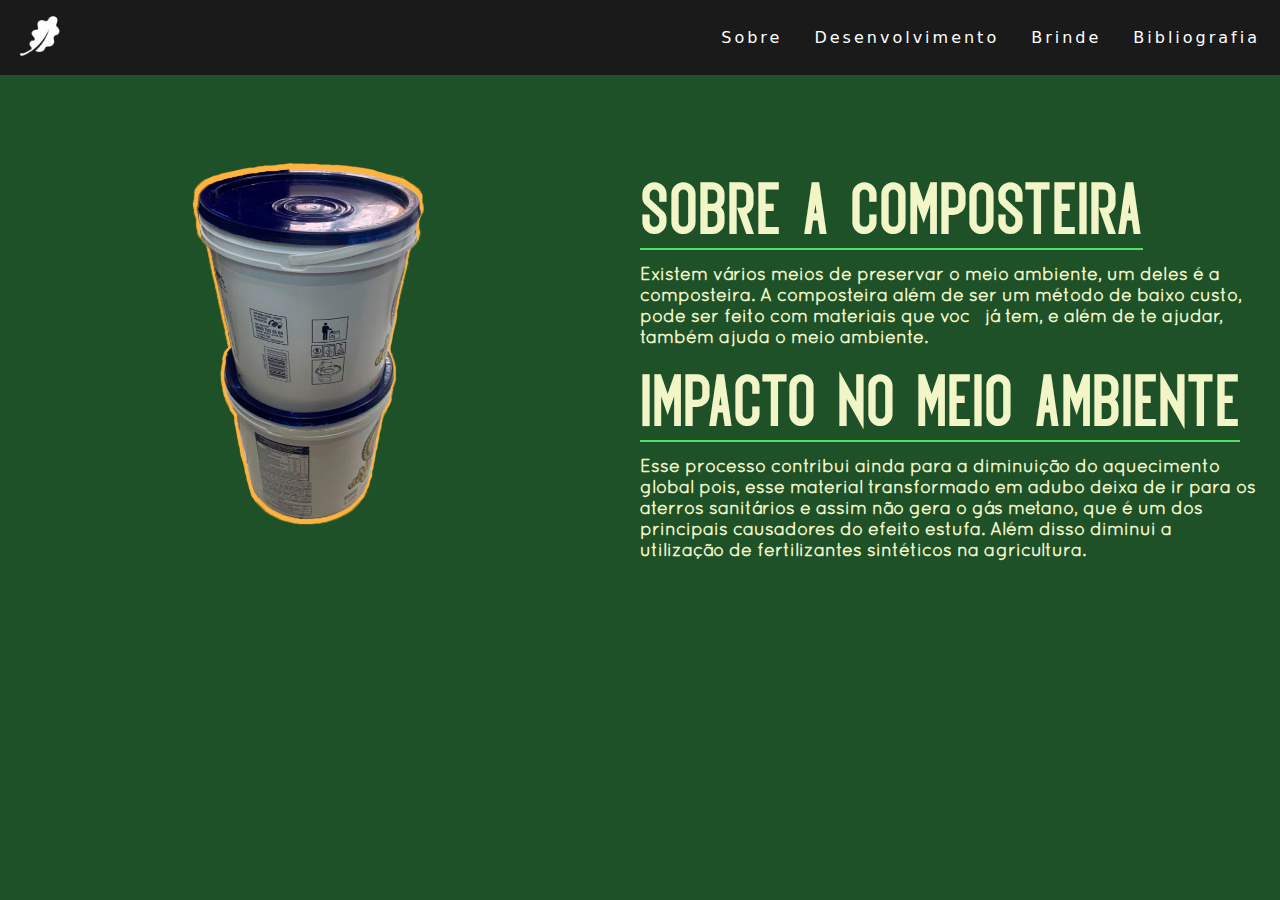
<file: pages/about.html>
<!DOCTYPE html>
<html lang="en">
<head>
  <meta charset="UTF-8">
  <meta http-equiv="X-UA-Compatible" content="IE=edge">
  <meta name="viewport" content="width=device-width, initial-scale=1.0">
  <link rel="icon" href="/styles/images/logo.png">
  <link rel="stylesheet" href="/styles/css/about.css">
  <title>composteira</title>
</head>
<body>

  <header>
    <nav>
      <div><a href="/index.html"><img src="/styles/images/logo.png" alt="" class="logo"></a></div>
      <div class="mobile-menu">
        <div class="line1"></div>
        <div class="line2"></div>
        <div class="line3"></div>
      </div>
      <ul class="nav-list">
        <li><a href="/pages/about.html" class="pages">Sobre</a></li>
        <li><a href="/pages/desenvolvimento.html" class="pages">Desenvolvimento</a></li>
        <li><a href="/pages/brinde.html" class="pages">Brinde</a></li>
        <li><a href="/pages/bibliografia.html" class="pages">Bibliografia</a></li>
      </ul>
    </nav>
  </header>

  <section class="container">

    <div class="left-side">
      <img class="image" src="/styles/images/composteira.png" alt="composteira orgânica">
    </div>

    <div class="right-side">
      <div class="title">Sobre a composteira</div>

      <div class="description">Existem vários meios de preservar o meio ambiente, um deles é a composteira. A composteira além de ser um método de baixo custo, pode ser feito com materiais que você já tem, e além de te ajudar, também ajuda o meio ambiente.

      </div>
    
      <div class="title2">Impacto no meio ambiente</div>

      <div class="description2">Esse processo contribui ainda para a diminuição do aquecimento global pois, esse material transformado em adubo deixa de ir para os aterros sanitários e assim não gera o gás metano, que é um dos principais causadores do efeito estufa. Além disso diminui a utilização de fertilizantes sintéticos na agricultura.</div>
    </div>
  </section>

  <script src="/main.js"></script>

</body>
</html>
</file>
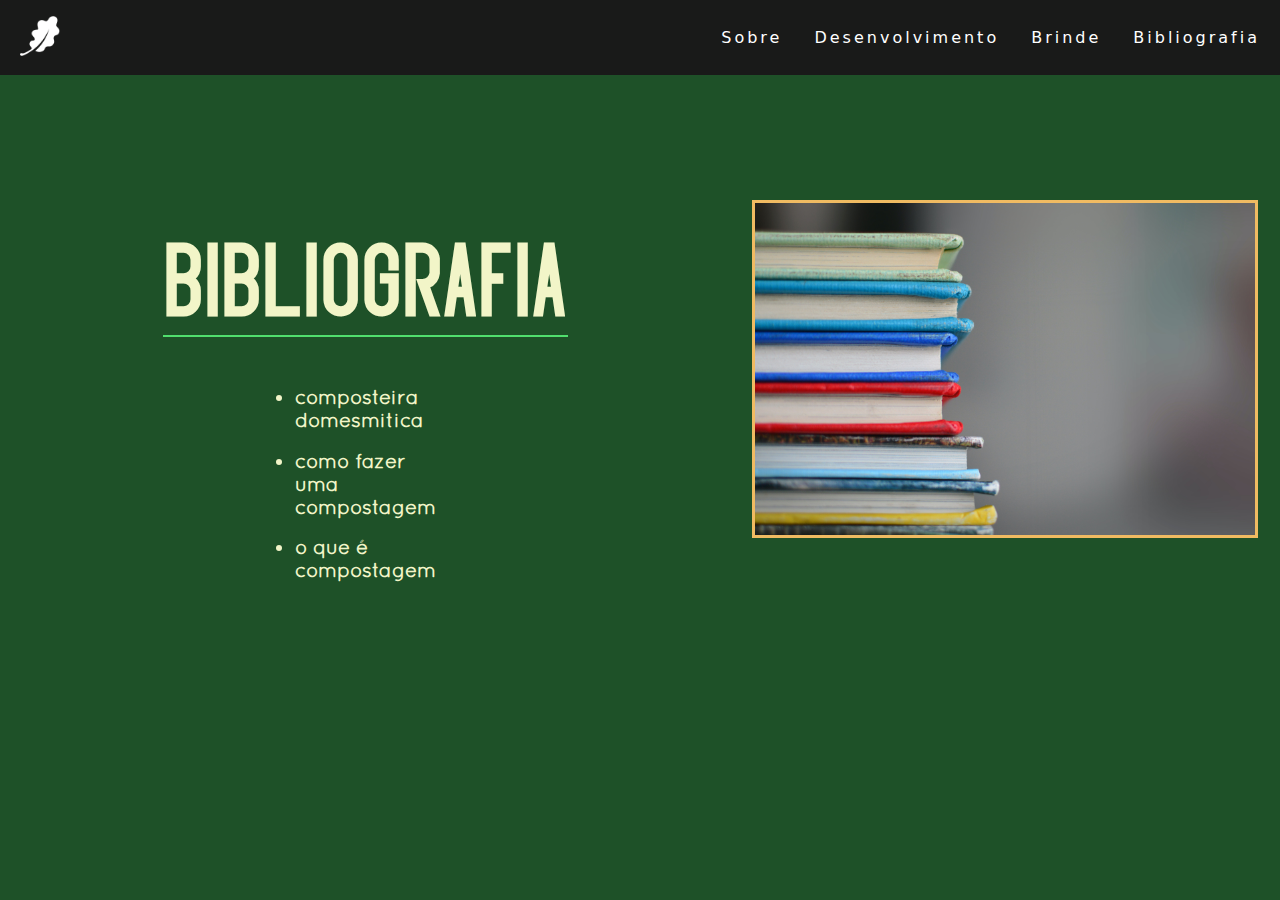
<file: pages/bibliografia.html>
<!DOCTYPE html>
<html lang="en">
<head>
  <meta charset="UTF-8">
  <meta http-equiv="X-UA-Compatible" content="IE=edge">
  <meta name="viewport" content="width=device-width, initial-scale=1.0">
  <link rel="stylesheet" href="/styles/css/bibliografia.css">
  <link rel="icon" href="/styles/images/logo.png">
  <title>composteira</title>
</head>
<body>

  <header>
    <nav>
      <div><a href="/index.html"><img src="/styles/images/logo.png" alt="" class="logo"></a></div>
      <div class="mobile-menu">
        <div class="line1"></div>
        <div class="line2"></div>
        <div class="line3"></div>
      </div>
      <ul class="nav-list">
        <li><a href="/pages/about.html" class="pages">Sobre</a></li>
        <li><a href="/pages/desenvolvimento.html" class="pages">Desenvolvimento</a></li>
        <li><a href="/pages/brinde.html" class="pages">Brinde</a></li>
        <li><a href="" class="pages">Bibliografia</a></li>
      </ul>
    </nav>
  </header>

  <section class="container">

    <div class="left-side">
      <div class="title">
        bibliografia
      </div>
      <div class="links">
        <ul class="list-links">
          <div class="lineli">
            <li class="refs"><a href="https://www.freepik.com/vectors/book-online" class="link">composteira domesmitica</a></li>
            <li class="refs"><a href="https://www.google.com.br/" class="link">como fazer uma compostagem</a></li>
            <li class="refs"><a href="https://www.google.com.br/" class="link">o que é compostagem</a></li>
          </div>
        </ul>
      </div>
    </div>

    <div class="right-side">
      <img src="/styles/images/student.jpg" alt="" class="student">
    </div>
  </section>



  <script src="/main.js"></script>
</body>
</html>
</file>
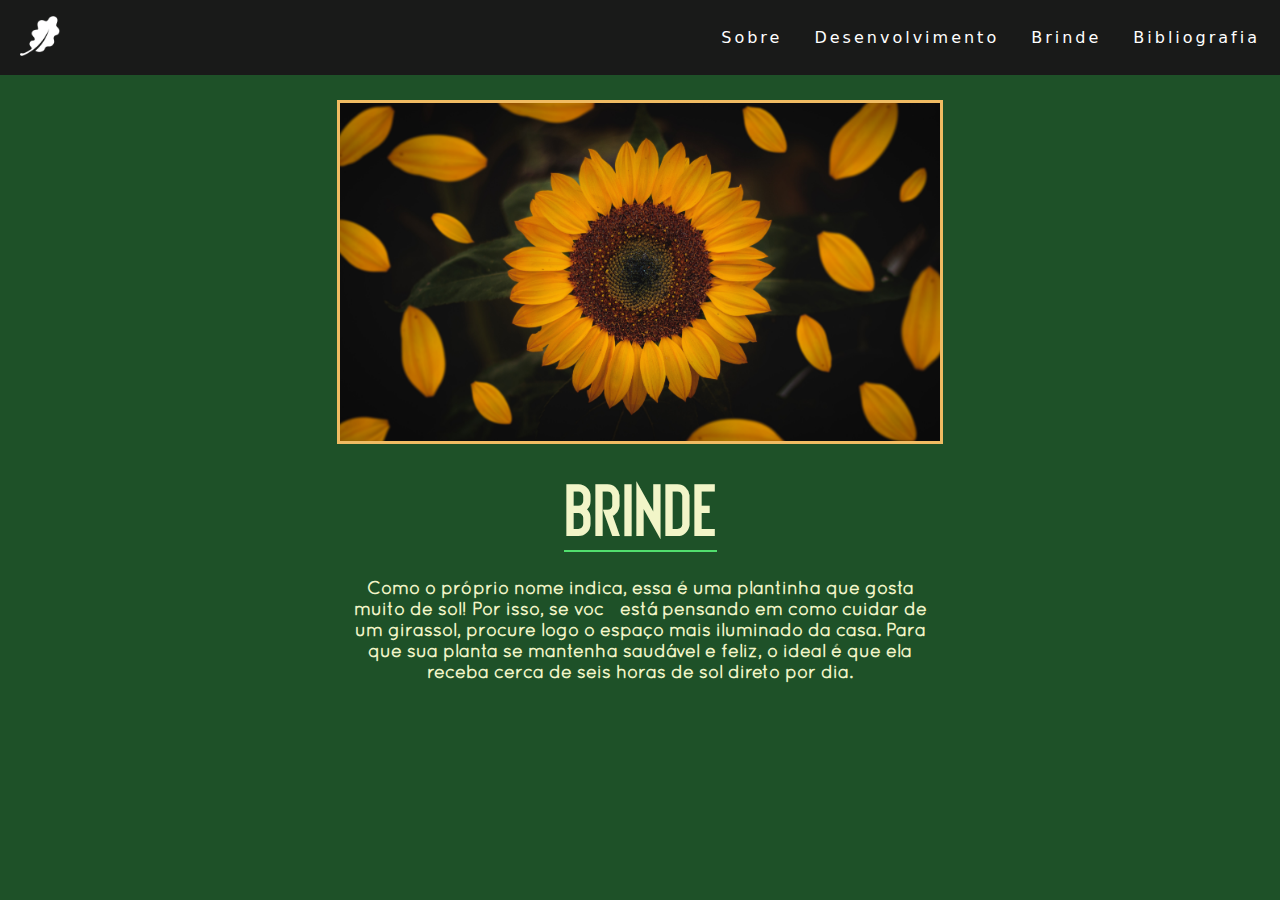
<file: pages/brinde.html>
<!DOCTYPE html>
<html lang="en">
<head>
  <meta charset="UTF-8">
  <meta http-equiv="X-UA-Compatible" content="IE=edge">
  <meta name="viewport" content="width=device-width, initial-scale=1.0">
  <link rel="stylesheet" href="/styles/css/brinde.css">
  <link rel="icon" href="/styles/images/logo.png">
  <title>composteira</title>
</head>
<body>
  <header>
    <nav>
      <div><a href="/index.html"><img src="/styles/images/logo.png" alt="" class="logo"></a></div>
      <div class="mobile-menu">
        <div class="line1"></div>
        <div class="line2"></div>
        <div class="line3"></div>
      </div>
      <ul class="nav-list">
        <li><a href="/pages/about.html" class="pages">Sobre</a></li>
        <li><a href="/pages/desenvolvimento.html" class="pages">Desenvolvimento</a></li>
        <li><a href="/pages/brinde.html" class="pages">Brinde</a></li>
        <li><a href="/pages/bibliografia.html" class="pages">Bibliografia</a></li>
      </ul>
    </nav>
  </header>
  
  <section class="container">
    <div class="container1">
        <img src="/styles/images/yair-mejia-oO62CP-g1EA-unsplash.jpg" alt="" class="image">
    </div>

    <div class="container2">
        <div class="title">Brinde</div>

        <div class="description">Como o próprio nome indica, essa é uma plantinha que gosta muito de sol! Por isso, se você está pensando em como cuidar de um girassol, procure logo o espaço mais iluminado da casa. Para que sua planta se mantenha saudável e feliz, o ideal é que ela receba cerca de seis horas de sol direto por dia.
        </div>
        
      </div>
    </div>
  </section>



  <script src="/main.js"></script>
</body>
</html>
</file>
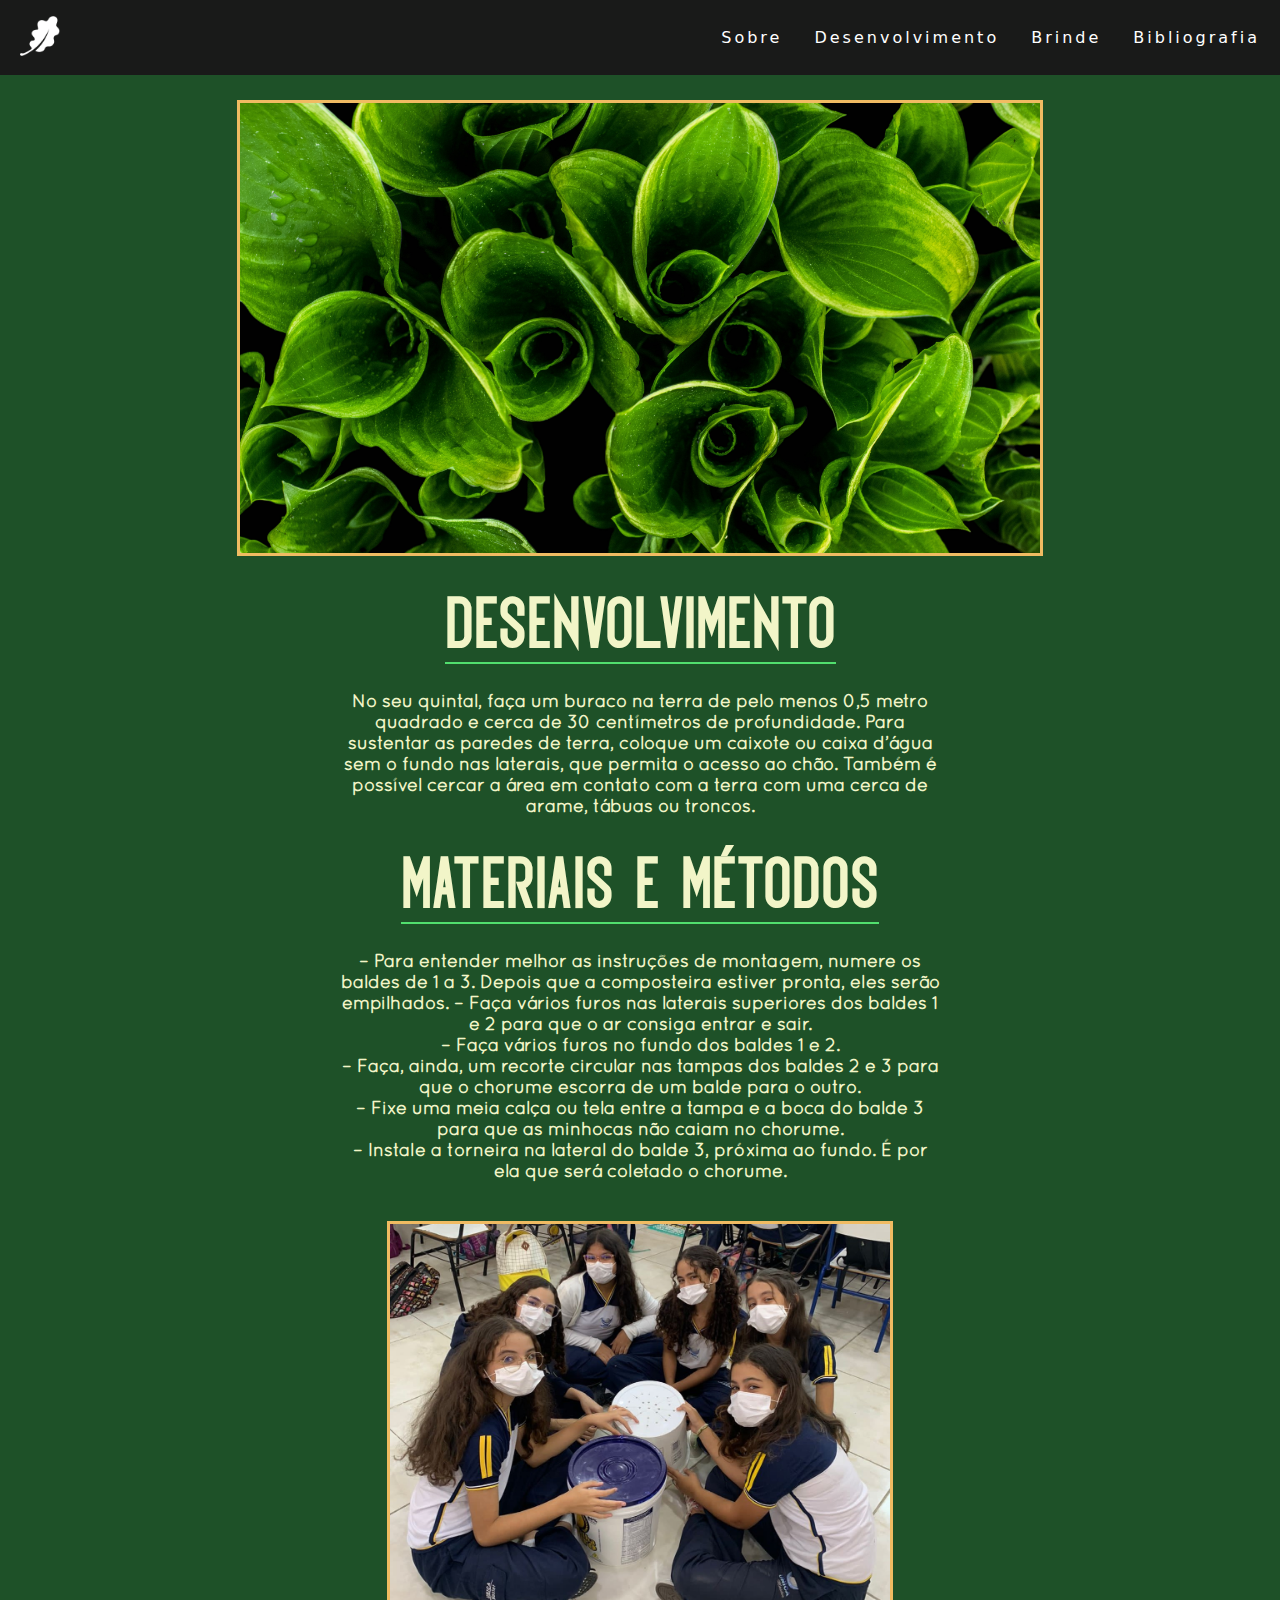
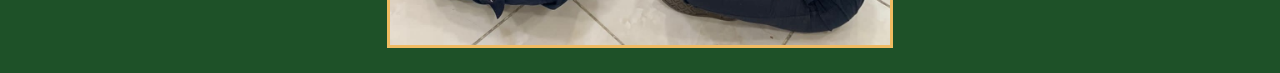
<file: pages/desenvolvimento.html>
<!DOCTYPE html>
<html lang="en">
<head>
  <meta charset="UTF-8">
  <meta http-equiv="X-UA-Compatible" content="IE=edge">
  <meta name="viewport" content="width=device-width, initial-scale=1.0">
  <link rel="icon" href="/styles/images/logo.png">
  <link rel="stylesheet" href="/styles/css/desenvolvimento.css">
  <title>composteira</title>
</head>
<body>

 <header>
    <nav>
      <div><a href="/index.html"><img src="/styles/images/logo.png" alt="" class="logo"></a></div>
      <div class="mobile-menu">
        <div class="line1"></div>
        <div class="line2"></div>
        <div class="line3"></div>
      </div>
      <ul class="nav-list">
        <li><a href="/pages/about.html" class="pages">Sobre</a></li>
        <li><a href="/pages/desenvolvimento.html" class="pages">Desenvolvimento</a></li>
        <li><a href="/pages/brinde.html" class="pages">Brinde</a></li>
        <li><a href="/pages/bibliografia.html" class="pages">Bibliografia</a></li>
      </ul>
    </nav>
  </header>

  <section class="container">
    <div class="container1">
        <img src="/styles/images/paisagem.jpg" alt="" class="image">
    </div>

    <div class="container2">
        <div class="title">Desenvolvimento</div>

        <div class="description">No seu quintal, faça um buraco na terra de pelo menos 0,5 metro quadrado e cerca de 30 centímetros de profundidade. Para sustentar as paredes de terra, coloque um caixote ou caixa d’água sem o fundo nas laterais, que permita o acesso ao chão. Também é possível cercar a área em contato com a terra com uma cerca de arame, tábuas ou troncos.
        </div>
      
        <div class="title2">Materiais e métodos</div>

        <div class="description2">– Para entender melhor as instruções de montagem, numere os baldes de 1 a 3. Depois que a composteira estiver pronta, eles serão empilhados.
          – Faça vários furos nas laterais superiores dos baldes 1 e 2 para que o ar consiga entrar e sair.
          <br>
          – Faça vários furos no fundo dos baldes 1 e 2.
          <br>
          – Faça, ainda, um recorte circular nas tampas dos baldes 2 e 3 para que o chorume escorra de um balde para o outro.
          <br>
          – Fixe uma meia calça ou tela entre a tampa e a boca do balde 3 para que as minhocas não caiam no chorume.
          <br>
          – Instale a torneira na lateral do balde 3, próxima ao fundo. É por ela que será coletado o chorume.
          </div>
    </div>
    <div class="container3">
      <div class="image-box">
        <img src="/styles/images/group.jpeg" alt="" class="image2">
      </div>
    </div>
  </section>

  <script src="/main.js"></script>
</body>
</html>
</file>
<file: styles/css/about.css>
@font-face {
  font-family: modern;
  src: url(/styles/fonts/quicksand/Quicksand-Regular.otf);
}

@font-face {
  font-family: media;
  src: url(/styles/fonts/ExonRegular-0WjEd.otf);
}

@font-face {
  font-family: destaque;
  src: url(/styles/fonts/Back\ to\ school.otf);
}



* {
  margin: 0;
  padding: 0;
}

body {
  font-family: 'modern';
}



/* HEADER */

.pages {
  color: #fff;
  text-decoration: none;
  transition: 0.3s;
}

.pages:hover {
  opacity: 0.7;
}

.logo {
  width: 40px;
  margin-left: 20px;
}

nav {
  display: flex;
  position: fixed;
  left: 0;
  right: 0;
  top: 0;
  justify-content: space-between;
  align-items: center;
  font-family: system-ui, -apple-system, Helvetica, Arial, sans-serif;
  background: #191A19;
  height: 75px;
}

.nav-list {
  list-style: none;
  display: flex;
  margin-right: 20px;
}

.nav-list li {
  letter-spacing: 3px;
  margin-left: 32px;
}

.mobile-menu {
  display: none;
  cursor: pointer;
}

.mobile-menu div {
  width: 32px;
  height: 2px;
  background: #fff;
  margin: 8px;
  transition: 0.3s;
}

/* HEADER */

/* SECTION */

.container {
  display: flex;
  height: 100vh;
  background-color: #1E5128;
}

.left-side {
  flex: 1;
  align-items: center;
  background-color: #1E5128;
}

.image {
  display: block;
  width: 55%;
  margin-right: auto;
  margin-left: auto;
  margin-top: 20%;
}

.right-side {
  flex: 1;
  align-items: center;
  background-color: #1E5128;
  padding: 0 20px;

}

.title {
  color: #F2F5C8;
  font-size: 70px;
  font-weight: 600;
  font-family: 'media';
  text-align: left;
  margin-top: 27%;
  border-bottom: 2px solid #51df6e;
  margin-right: auto;
  width: max-content;
}

.description {
  color: #F2F5C8;
  font-size: 18px;
  font-weight: bold;
  font-family: 'modern';
  text-align: left;
  margin-top: 2%;
}

.title2 {
  color: #F2F5C8;
  font-size: 70px;
  font-weight: 600;
  font-family: 'media';
  text-align: left;
  margin-top: 2%;
  border-bottom: 2px solid #51df6e;
  margin-right: auto;
  width: max-content;
}

.description2 {
  color: #F2F5C8;
  font-size: 18px;
  font-weight: bold;
  font-family: 'modern';
  text-align: left;
  margin-top: 2%;
}


/* SECTION */


/* RESPONSIVE */

@media (max-width: 999px) {
  body {
    overflow-x: hidden;
    background-color: #1E5128;
  }

  .nav-list {
    position: absolute;
    top: 8vh;
    right: 0;
    width: 43vw;
    height: 92vh;
    flex-direction: column;
    align-items: center;
    justify-content: space-around;
    transform: translateX(100%);
    transition: transform 0.3s ease-in;
    margin-right: 0px;
  }

  .nav-list li {
    margin-left: 0;
    opacity: 0;
  }

  .mobile-menu {
    display: block;
  }

  .container {
    display: block;
  }

  .right-side {
    margin-top: -170px;
  }

  .image {
    margin-top: 80px;
  }

  .title {
    font-size: 40px;
    margin-left: auto;
    margin-right: auto;
  }

  .description {
    font-size: 15px;
    width: 300px;
    text-align: center;
    margin-left: auto;
    margin-right: auto;
  }

  .title2 {
    font-size: 40px;
    margin-left: auto;
    margin-right: auto;
  }

  .description2 {
    font-size: 15px;
    width: 300px;
    text-align: center;
    margin-left: auto;
    margin-right: auto;
  }

}

@media (max-width: 500px) {
  .right-side {
    margin-top: -80px;
  }


  .title2 {
    margin-top: 30px;
    font-size: 35px;
  }
}

.nav-list.active {
  transform: translateX(0);
  background: #191A19;
  width: 190px;
}

@keyframes navLinkFade {
  from {
    opacity: 0;
    transform: translateX(50px);
  }

  to {
    opacity: 1;
    transform: translateX(0);
  }
}

.mobile-menu.active .line1 {
  transform: rotate(-45deg) translate(-8px, 8px);
}

.mobile-menu.active .line2 {
  opacity: 0;
}

.mobile-menu.active .line3 {
  transform: rotate(45deg) translate(-5px, -7px);
}

/* RESPONSIVE */
</file>
<file: styles/css/bibliografia.css>
@font-face {
  font-family: modern;
  src: url(/styles/fonts/quicksand/Quicksand-Regular.otf);
}

@font-face {
  font-family: media;
  src: url(/styles/fonts/ExonRegular-0WjEd.otf);
}

@font-face {
  font-family: destaque;
  src: url(/styles/fonts/Back\ to\ school.otf);
}



* {
  margin: 0;
  padding: 0;
}

body {
  font-family: 'modern';
  background-color: #1E5128;
}


/* HEADER */

.pages {
  color: #fff;
  text-decoration: none;
  transition: 0.3s;
}

.pages:hover {
  opacity: 0.7;
}

.logo {
  width: 40px;
  margin-left: 20px;
}

nav {
  display: flex;
  position: fixed;
  left: 0;
  right: 0;
  top: 0;
  justify-content: space-between;
  align-items: center;
  font-family: system-ui, -apple-system, Helvetica, Arial, sans-serif;
  background: #191A19;
  height: 75px;
}

.nav-list {
  list-style: none;
  display: flex;
  margin-right: 20px;
}

.nav-list li {
  letter-spacing: 3px;
  margin-left: 32px;
}

.mobile-menu {
  display: none;
  cursor: pointer;
}

.mobile-menu div {
  width: 32px;
  height: 2px;
  background: #fff;
  margin: 8px;
  transition: 0.3s;
}

/* HEADER */

/* SECTION */

.container {
  display: flex;
  height: 100vh;
}

.right-side {
  flex: 1;
}

.left-side {
  flex: 1;
  display: block;
  margin: 90px;
  align-items: center;
}

.title {
  color: #F2F5C8;
  margin-top: 130px;
  font-size: 100px;
  font-weight: 600;
  font-family: 'media';
  text-align: center;
  width: max-content;
  margin-left: auto;
  margin-right: auto;
  border-bottom: 2px solid #51df6e;
}

.refs {
  padding-top: 15px;
  color: #F2F5C8;
  font-size: 20px;
  font-weight: bold;
  font-family: 'modern';
  text-align: left;
  margin-top: 2%;
}

.list-links {
  margin-top: 20px;
  width: min-content;
  display: flex;
  margin-left: auto;
  margin-right: auto;
}

.lineli {
  margin: 30px;
  margin-top: 10px;
}

.link {
  text-decoration: none;
  color: #F2F5C8;
}


.student {
  display: block;
  width: 500px;
  margin-top: 200px;
  margin-left: auto;
  margin-right: auto;
  border: 3px solid #F0BB62;
}

/* SECTION */

/* RESPONSIVE */

@media (max-width: 999px) {
  body {
    overflow-x: hidden;
  }

  .nav-list {
    position: absolute;
    top: 8vh;
    right: 0;
    width: 43vw;
    height: 92vh;
    flex-direction: column;
    align-items: center;
    justify-content: space-around;
    transform: translateX(100%);
    transition: transform 0.3s ease-in;
    margin-right: 0px;
  }

  .nav-list li {
    margin-left: 0;
    opacity: 0;
  }

  .mobile-menu {
    display: block;
  }

  .container {
    display: block;
    margin-top: -40px;
  }

  .student {
    margin-top: -50px;
    width: 300px;
  }

  .title {
    font-size: 40px;
  }

  .refs {
    font-size: 15px;
  }

  .list-links {
    width: min-content;
    display: block;
    margin-top: -5px;
  }

  .refs {
    width: min-content;
  }

  .lineli {
    margin: 0px;
  }

}

.nav-list.active {
  transform: translateX(0);
  background: #191A19;
  width: 190px;
}

@keyframes navLinkFade {
  from {
    opacity: 0;
    transform: translateX(50px);
  }

  to {
    opacity: 1;
    transform: translateX(0);
  }
}

.mobile-menu.active .line1 {
  transform: rotate(-45deg) translate(-8px, 8px);
}

.mobile-menu.active .line2 {
  opacity: 0;
}

.mobile-menu.active .line3 {
  transform: rotate(45deg) translate(-5px, -7px);
}

/* RESPONSIVE */
</file>
<file: styles/css/brinde.css>
@font-face {
  font-family: modern;
  src: url(/styles/fonts/quicksand/Quicksand-Regular.otf);
}

@font-face {
  font-family: media;
  src: url(/styles/fonts/ExonRegular-0WjEd.otf);
}

@font-face {
  font-family: destaque;
  src: url(/styles/fonts/Back\ to\ school.otf);
}

* {
  margin: 0;
  padding: 0;
}

body {
  font-family: 'modern';
  background-color: #1E5128;
}


/* HEADER */

.pages {
  color: #fff;
  text-decoration: none;
  transition: 0.3s;
}

.pages:hover {
  opacity: 0.7;
}

.logo {
  width: 40px;
  margin-left: 20px;
}

nav {
  display: flex;
  position: fixed;
  left: 0;
  right: 0;
  top: 0;
  justify-content: space-between;
  align-items: center;
  font-family: system-ui, -apple-system, Helvetica, Arial, sans-serif;
  background: #191A19;
  height: 75px;
}

.nav-list {
  list-style: none;
  display: flex;
  margin-right: 20px;
}

.nav-list li {
  letter-spacing: 3px;
  margin-left: 32px;
}

.mobile-menu {
  display: none;
  cursor: pointer;
}

.mobile-menu div {
  width: 32px;
  height: 2px;
  background: #fff;
  margin: 8px;
  transition: 0.3s;
}

/* HEADER */



/* SECTION */

.image {
  border: 3px solid #F0BB62;
  display: block;
  margin-left: auto;
  margin-right: auto;
  margin-top: 100px;
  width: 600px;
}

.title {
  margin-top: 25px;
  color: #F2F5C8;
  font-size: 70px;
  font-weight: 600;
  font-family: 'media';
  text-align: center;
  width: max-content;
  margin-left: auto;
  margin-right: auto;
  border-bottom: 2px solid #51df6e;
}

.description {
  color: #F2F5C8;
  font-size: 18px;
  font-weight: bold;
  font-family: 'modern';
  text-align: center;
  margin-top: 2%;
  margin-left: auto;
  margin-right: auto;
  width: 600px;
  margin-bottom: 25px;
}

/* SECTION */


/* RESPONSIVE */

@media (max-width: 999px) {
  body {
    overflow-x: hidden;
  }

  .nav-list {
    position: absolute;
    top: 8vh;
    right: 0;
    width: 43vw;
    height: 92vh;
    flex-direction: column;
    align-items: center;
    justify-content: space-around;
    transform: translateX(100%);
    transition: transform 0.3s ease-in;
    margin-right: 0px;
  }

  .nav-list li {
    margin-right: 20px;
    opacity: 0;
  }

  .mobile-menu {
    display: block;
  }

  .image {
    width: 300px;
  }

  .title {
    font-size: 40px;
  }

  .description {
    width: 300px;
    font-size: 15px;
  }

  .description2 {
    margin-top: 20px;
    width: 300px;
    font-size: 15px;
  }
}

.nav-list.active {
  transform: translateX(0);
  background: #191A19;
  width: 190px;
}

@keyframes navLinkFade {
  from {
    opacity: 0;
    transform: translateX(50px);
  }

  to {
    opacity: 1;
    transform: translateX(0);
  }
}

.mobile-menu.active .line1 {
  transform: rotate(-45deg) translate(-8px, 8px);
}

.mobile-menu.active .line2 {
  opacity: 0;
}

.mobile-menu.active .line3 {
  transform: rotate(45deg) translate(-5px, -7px);
}

/* RESPONSIVE */
</file>
<file: styles/css/desenvolvimento.css>
@font-face {
  font-family: modern;
  src: url(/styles/fonts/quicksand/Quicksand-Regular.otf);
}

@font-face {
  font-family: media;
  src: url(/styles/fonts/ExonRegular-0WjEd.otf);
}

@font-face {
  font-family: destaque;
  src: url(/styles/fonts/Back\ to\ school.otf);
}

* {
  margin: 0;
  padding: 0;
}

body {
  font-family: 'modern';
  background-color: #1E5128;
}


/* HEADER */

.pages {
  color: #fff;
  text-decoration: none;
  transition: 0.3s;
}

.pages:hover {
  opacity: 0.7;
}

.logo {
  width: 40px;
  margin-left: 20px;
}

nav {
  display: flex;
  position: fixed;
  left: 0;
  right: 0;
  top: 0;
  justify-content: space-between;
  align-items: center;
  font-family: system-ui, -apple-system, Helvetica, Arial, sans-serif;
  background: #191A19;
  height: 75px;
}

.nav-list {
  list-style: none;
  display: flex;
  margin-right: 20px;
}

.nav-list li {
  letter-spacing: 3px;
  margin-left: 32px;
}

.mobile-menu {
  display: none;
  cursor: pointer;
}

.mobile-menu div {
  width: 32px;
  height: 2px;
  background: #fff;
  margin: 8px;
  transition: 0.3s;
}

/* HEADER */



/* SECTION */

.image {
  border: 3px solid #F0BB62;
  display: block;
  margin-left: auto;
  margin-right: auto;
  margin-top: 100px;
  width: 800px;
}

.title {
  margin-left: auto;
  margin-right: auto;
  width: min-content;

  margin-top: 25px;
  color: #F2F5C8;
  font-size: 70px;
  font-weight: 600;
  font-family: 'media';
  text-align: center;
  border-bottom: 2px solid #51df6e;
}

.title2 {
  width: max-content;
  margin-left: auto;
  margin-right: auto;
  color: #F2F5C8;
  font-size: 70px;
  font-weight: 600;
  font-family: 'media';
  text-align: center;
  margin-top: 2%;
  border-bottom: 2px solid #51df6e;
}

.description {
  color: #F2F5C8;
  font-size: 18px;
  font-weight: bold;
  font-family: 'modern';
  text-align: center;
  margin-top: 2%;
  margin-left: auto;
  margin-right: auto;
  width: 600px;

}

.description2 {
  color: #F2F5C8;
  font-size: 18px;
  font-weight: bold;
  font-family: 'modern';
  text-align: center;
  margin-top: 2%;
  margin-left: auto;
  margin-right: auto;
  width: 600px;

}

.image2 {
  border: 3px solid #F0BB62;
  display: block;
  margin-left: auto;
  margin-right: auto;
  margin-top: 40px;
  margin-bottom: 25px;
  width: 500px;
}



/* SECTION */


/* RESPONSIVE */

@media (max-width: 999px) {
  body {
    overflow-x: hidden;
  }

  .nav-list {
    position: absolute;
    top: 8vh;
    right: 0;
    width: 43vw;
    height: 92vh;
    flex-direction: column;
    align-items: center;
    justify-content: space-around;
    transform: translateX(100%);
    transition: transform 0.3s ease-in;
    margin-right: 0px;
  }

  .nav-list li {
    margin-right: 20px;
    opacity: 0;
  }

  .mobile-menu {
    display: block;
  }

  .image {
    width: 300px;
  }

  .image2 {
    width: 300px;
  }

  .title {
    font-size: 40px;
  }

  .title2 {
    font-size: 40px;
  }

  .description {
    font-size: 15px;
    width: 300px;
  }

  .description2 {
    font-size: 15px;
    width: 300px;
  }

}

.nav-list.active {
  transform: translateX(0);
  background: #191A19;
  width: 190px;
}

@keyframes navLinkFade {
  from {
    opacity: 0;
    transform: translateX(50px);
  }

  to {
    opacity: 1;
    transform: translateX(0);
  }
}

.mobile-menu.active .line1 {
  transform: rotate(-45deg) translate(-8px, 8px);
}

.mobile-menu.active .line2 {
  opacity: 0;
}

.mobile-menu.active .line3 {
  transform: rotate(45deg) translate(-5px, -7px);
}

/* RESPONSIVE */
</file>
